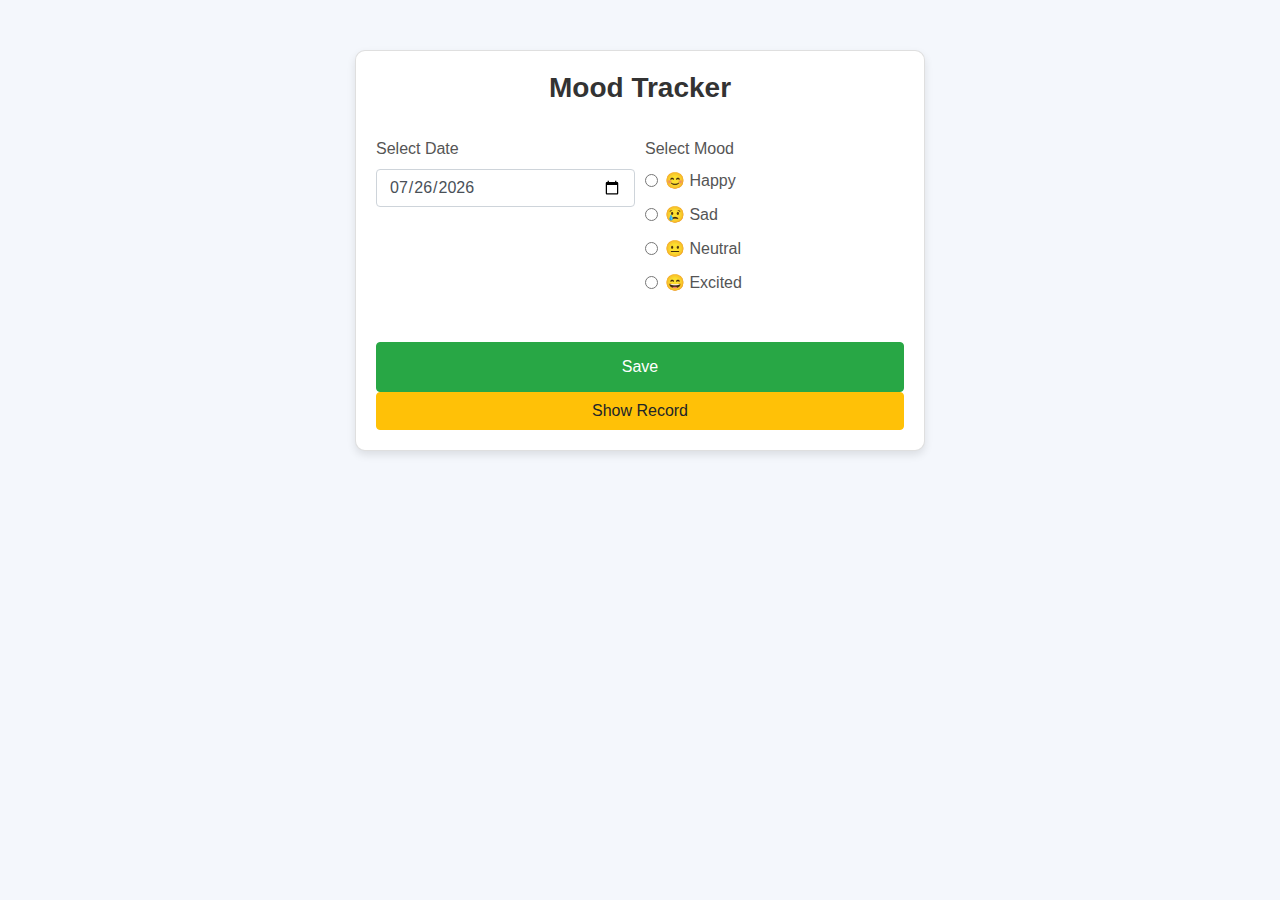
<file: Masterji/FirstJsAssignment/index.html>
<!DOCTYPE html>
<html lang="en">

<head>
    <meta charset="UTF-8">
    <meta name="viewport" content="width=device-width, initial-scale=1.0">
    <title>Mood Tracker</title>

    <!-- Bootstrap Import -->
    <link rel="stylesheet" href="https://cdn.jsdelivr.net/npm/bootstrap@4.3.1/dist/css/bootstrap.min.css"
        integrity="sha384-ggOyR0iXCbMQv3Xipma34MD+dH/1fQ784/j6cY/iJTQUOhcWr7x9JvoRxT2MZw1T" crossorigin="anonymous">

    <script src="https://code.jquery.com/jquery-3.3.1.slim.min.js"
        integrity="sha384-q8i/X+965DzO0rT7abK41JStQIAqVgRVzpbzo5smXKp4YfRvH+8abtTE1Pi6jizo"
        crossorigin="anonymous"></script>
    <script src="https://cdn.jsdelivr.net/npm/popper.js@1.14.7/dist/umd/popper.min.js"
        integrity="sha384-UO2eT0CpHqdSJQ6hJty5KVphtPhzWj9WO1clHTMGa3JDZwrnQq4sF86dIHNDz0W1"
        crossorigin="anonymous"></script>
    <script src="https://cdn.jsdelivr.net/npm/bootstrap@4.3.1/dist/js/bootstrap.min.js"
        integrity="sha384-JjSmVgyd0p3pXB1rRibZUAYoIIy6OrQ6VrjIEaFf/nJGzIxFDsf4x0xIM+B07jRM"
        crossorigin="anonymous"></script>

    <link rel="stylesheet" href="./style.css">

</head>

<body>

    <div class="container">
        <div class="card">
            <form id="moodTrackerForm">
                <div class="row">
                    <div class="col-12 text-center mb-4">
                        <h3>Mood Tracker</h3>
                    </div>
                </div>
                <div class="form-row">
                    <div class="col-sm-12 col-md-6 mb-3">
                        <div class="form-group">
                            <label for="inputDate">Select Date</label>
                            <input type="date" class="form-control" id="inputDate" placeholder="Select Date" required>
                        </div>
                    </div>
                    <div class="col-sm-12 col-md-6 mb-3">
                        <div class="form-group">
                            <label for="selectMood">Select Mood</label>
                            <div class="form-check">
                                <input class="form-check-input" type="radio" name="mood" id="happy" value="happy"
                                    required>
                                <label class="form-check-label" for="happy">😊 Happy</label>
                            </div>
                            <div class="form-check">
                                <input class="form-check-input" type="radio" name="mood" id="sad" value="sad" required>
                                <label class="form-check-label" for="sad">😢 Sad</label>
                            </div>
                            <div class="form-check">
                                <input class="form-check-input" type="radio" name="mood" id="neutral" value="neutral"
                                    required>
                                <label class="form-check-label" for="neutral">😐 Neutral</label>
                            </div>
                            <div class="form-check">
                                <input class="form-check-input" type="radio" name="mood" id="excited" value="excited"
                                    required>
                                <label class="form-check-label" for="excited">😄 Excited</label>
                            </div>
                        </div>
                    </div>
                    <p id="warningMessage"></p>
                </div>
                <button type="button" class="btn btn-success btn-block" id="saveButton">Save</button>
            </form>

            <button class="btn btn-warning btn-block" id="showRecord">Show Record</button>
        </div>
    </div>

    <script src="./index.js"></script>

</body>

</html>
</file>
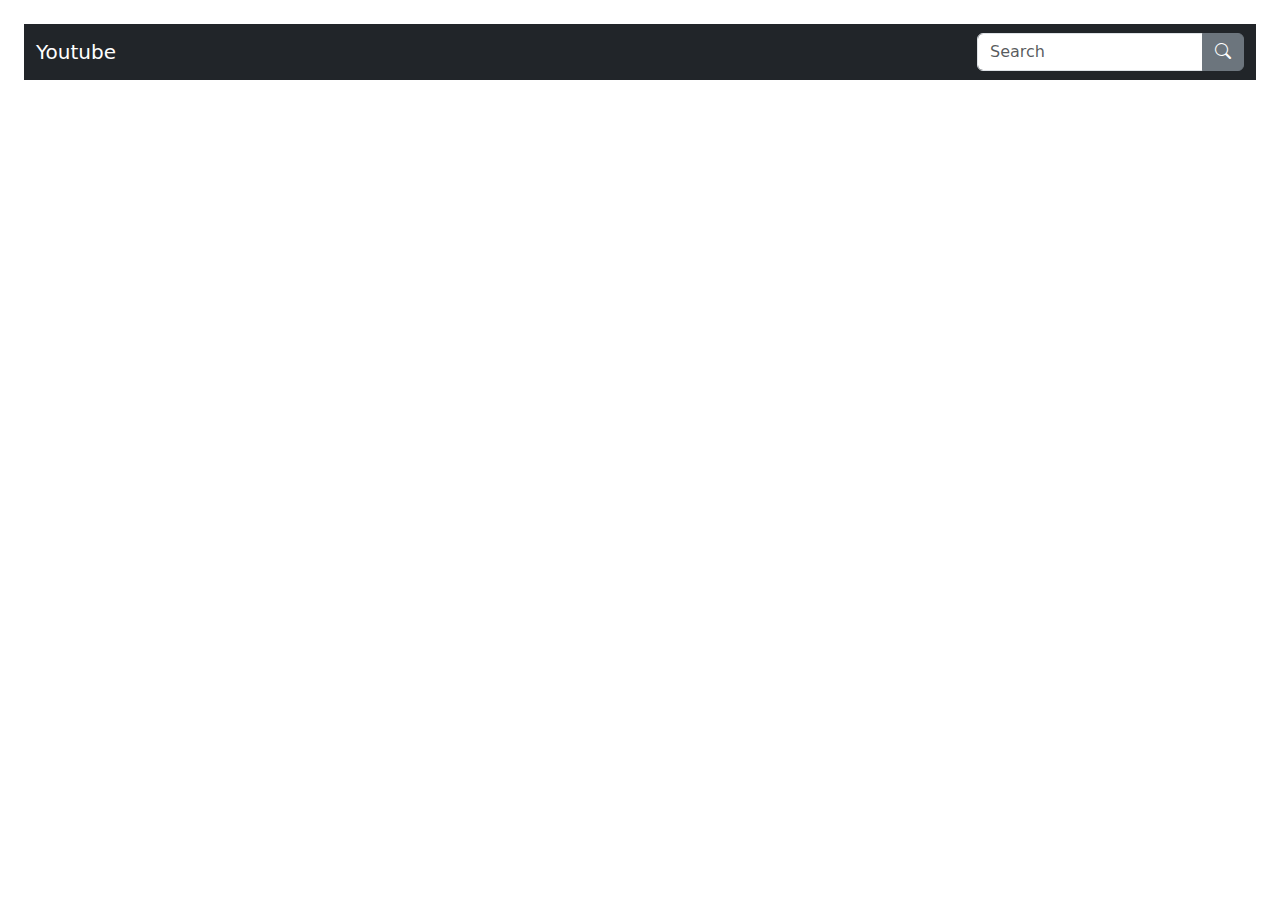
<file: Masterji/JS Assignment 2/index.html>
<!DOCTYPE html>
<html lang="en">

<head>
    <meta charset="utf-8">
    <meta name="viewport" content="width=device-width, initial-scale=1">
    <title>Youtube</title>
    <link rel="stylesheet" href="https://cdn.jsdelivr.net/npm/bootstrap-icons@1.5.0/font/bootstrap-icons.css">
    <link href="https://cdn.jsdelivr.net/npm/bootstrap@5.0.2/dist/css/bootstrap.min.css" rel="stylesheet">
    <script src="https://cdn.jsdelivr.net/npm/bootstrap@5.0.2/dist/js/bootstrap.bundle.min.js"></script>
</head>

<body>
    <div class="m-4">
        <nav class="navbar navbar-expand-lg navbar-dark bg-dark">
            <div class="container-fluid">
                <a href="./index.html" class="navbar-brand">Youtube</a>
                <button type="button" class="navbar-toggler" data-bs-toggle="collapse" data-bs-target="#navbarCollapse">
                    <span class="navbar-toggler-icon"></span>
                </button>
                <!-- <div class="collapse navbar-collapse" id="navbarCollapse">
                    <div class="navbar-nav">
                        <a href="#" class="nav-item nav-link active">Home</a>
                        <a href="#" class="nav-item nav-link">Profile</a>
                    </div>
                </div> -->
                <form class="d-flex">
                    <div class="input-group">                    
                        <input type="text" class="form-control" placeholder="Search" id="searchBox">
                        <button type="button" class="btn btn-secondary" id="searchButton"><i class="bi-search"></i></button>
                    </div>
                </form>
            </div>
        </nav>

        <div class="row" id="videoCard">
            <!-- <div class="col-sm-4" >
                <div class="card" style="width: 300px;" id="card">
                    <img class="card-img-top" id="thumnil" alt="thumnil">
                    <div class="card-body text-center">
                        <h5 class="card-title">title</h5>
                        <p class="card-text">channel name</p>
                    </div>
                </div> -->
            </div>
        </div>
    </div>
    <script src="./index.js"></script>

    <script>

        fetchVideos();

        setTimeout(function(){
            showRecords(videoData.data.data)
        },500)



    </script>

</body>

</html>
</file>
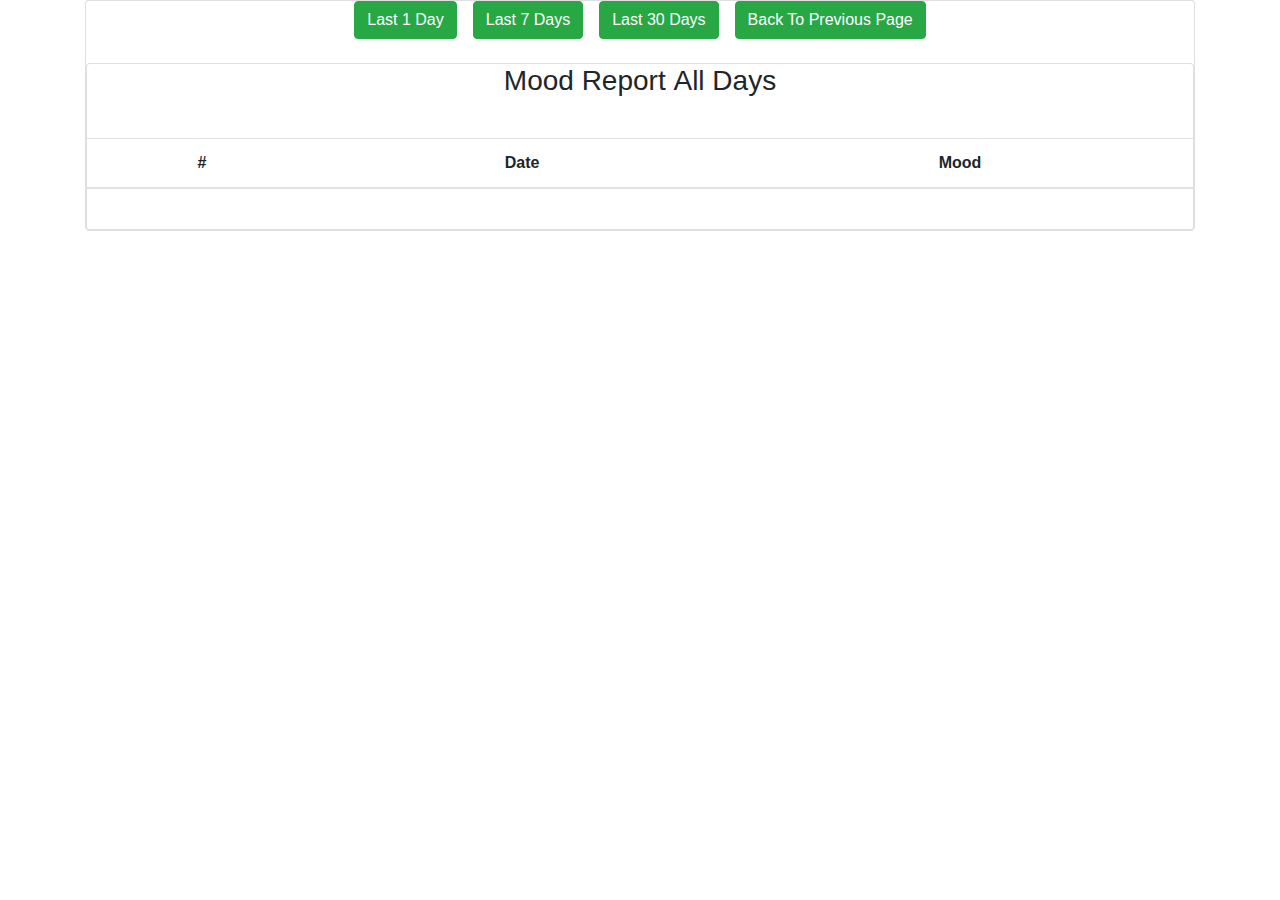
<file: Masterji/FirstJsAssignment/report.html>
<!DOCTYPE html>
<html lang="en">

<head>
    <meta charset="UTF-8">
    <meta name="viewport" content="width=device-width, initial-scale=1.0">
    <title>Report</title>
    <!-- Bootstrap Import -->
    <link rel="stylesheet" href="https://cdn.jsdelivr.net/npm/bootstrap@4.3.1/dist/css/bootstrap.min.css"
        integrity="sha384-ggOyR0iXCbMQv3Xipma34MD+dH/1fQ784/j6cY/iJTQUOhcWr7x9JvoRxT2MZw1T" crossorigin="anonymous">

    <script src="https://code.jquery.com/jquery-3.3.1.slim.min.js"
        integrity="sha384-q8i/X+965DzO0rT7abK41JStQIAqVgRVzpbzo5smXKp4YfRvH+8abtTE1Pi6jizo"
        crossorigin="anonymous"></script>
    <script src="https://cdn.jsdelivr.net/npm/popper.js@1.14.7/dist/umd/popper.min.js"
        integrity="sha384-UO2eT0CpHqdSJQ6hJty5KVphtPhzWj9WO1clHTMGa3JDZwrnQq4sF86dIHNDz0W1"
        crossorigin="anonymous"></script>
    <script src="https://cdn.jsdelivr.net/npm/bootstrap@4.3.1/dist/js/bootstrap.min.js"
        integrity="sha384-JjSmVgyd0p3pXB1rRibZUAYoIIy6OrQ6VrjIEaFf/nJGzIxFDsf4x0xIM+B07jRM"
        crossorigin="anonymous"></script>

</head>

<body>
    <div class="container">
        <div class="card">
            <div class="row">
                <div class="col-12 text-center mb-4">
                    <!-- Buttons Side by Side -->
                    <div class="d-flex justify-content-center">
                        <button type="button" class="btn btn-success mx-2" id="last1day">Last 1 Day</button>
                        <button type="button" class="btn btn-success mx-2" id="last7day">Last 7 Days</button>
                        <button type="button" class="btn btn-success mx-2" id="last30day">Last 30 Days</button>
                        <a href="./index.html"><button type="button" class="btn btn-success mx-2" id="backButton">Back To Previous Page</button></a>
                    </div>
                </div>
            </div>
            <div class="card">
                <div class="row">
                    <div class="col-12 text-center mb-4">
                        <h3>Mood Report <label id="headingLabel">All</label> Days</h3>
                    </div>
                </div>

                <div class="row">
                    <div class="col-12 text-center mb-4">
                        <table class="table">
                            <thead>
                                <tr>
                                    <th scope="col">#</th>
                                    <th scope="col">Date</th>
                                    <th scope="col">Mood</th>
                                </tr>
                            </thead>
                            <tbody id="reportTableBody">
                            </tbody>
                        </table>
                    </div>
                </div>
            </div>
        </div>

        <script src="./index.js"></script>
        <script>
            showReport(totalMood)
        </script>
</body>

</html>
</file>
<file: Masterji/FirstJsAssignment/style.css>
body {
  background-color: #f4f7fc;
  font-family: "Arial", sans-serif;
}

.container {
  max-width: 600px;
  margin-top: 50px;
}

.card {
  padding: 20px;
  border-radius: 10px;
  box-shadow: 0 4px 8px rgba(0, 0, 0, 0.1);
  background-color: white;
}

h3 {
  font-size: 28px;
  font-weight: 600;
  color: #333;
}

.form-group label {
  font-size: 16px;
  font-weight: 500;
  color: #555;
}

.form-check-label {
  font-size: 16px;
}

.btn-success {
  padding: 12px;
  font-size: 16px;
}

.btn-success:hover {
  background-color: #218838;
  border-color: #1e7e34;
}

.form-check {
  margin-bottom: 10px;
}

.form-check-input {
  margin-top: 5px;
}

.form-row {
  margin-bottom: 15px;
}
</file>
